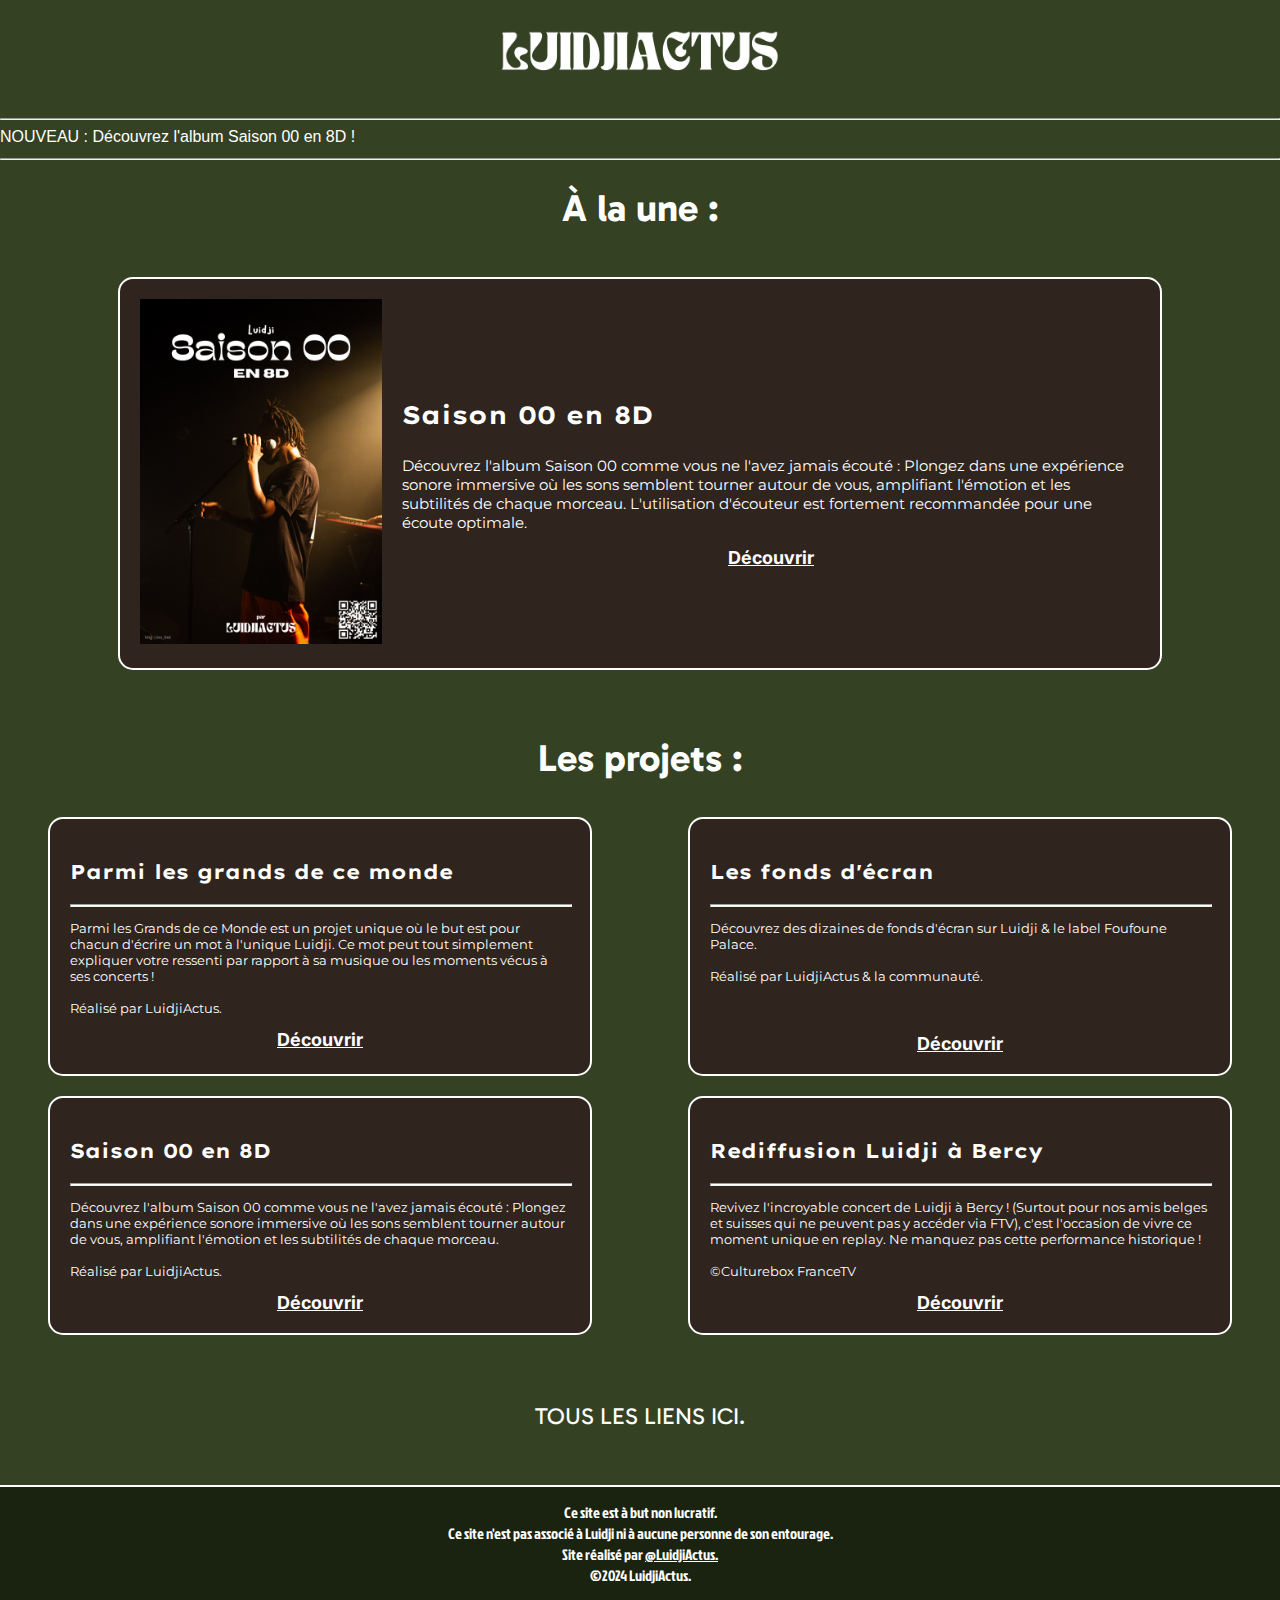
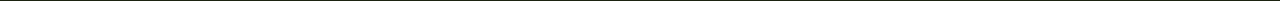
<file: index.html>
<!DOCTYPE html>

<html lang="fr">

<html>

<head>

<title>LuidjiActus - Accueil</title>
  <meta charset="utf-8" />
  <link rel="stylesheet" href="style.css" type="text/css" />
  <link rel="icon" type="image/png" href="icone.png"/>
  <link rel="preconnect" href="https://fonts.googleapis.com">
  <link rel="preconnect" href="https://fonts.gstatic.com" crossorigin>
  <link href="https://fonts.googleapis.com/css2?family=Exo+2:ital,wght@0,100..900;1,100..900&family=Gabarito:wght@400..900&display=swap" rel="stylesheet">
  <link rel="preconnect" href="https://fonts.googleapis.com">
  <link rel="preconnect" href="https://fonts.gstatic.com" crossorigin>
  <link href="https://fonts.googleapis.com/css2?family=Exo+2:ital,wght@0,100..900;1,100..900&family=Gabarito:wght@400..900&family=Lexend+Exa:wght@100..900&display=swap" rel="stylesheet">
  <link rel="preconnect" href="https://fonts.googleapis.com">
  <link rel="preconnect" href="https://fonts.gstatic.com" crossorigin>
  <link href="https://fonts.googleapis.com/css2?family=Exo+2:ital,wght@0,100..900;1,100..900&family=Gabarito:wght@400..900&family=Lexend+Exa:wght@100..900&family=Montserrat:ital,wght@0,100..900;1,100..900&display=swap" rel="stylesheet">
  <link rel="preconnect" href="https://fonts.googleapis.com">
  <link rel="preconnect" href="https://fonts.gstatic.com" crossorigin>
  <link href="https://fonts.googleapis.com/css2?family=Inter:ital,opsz,wght@0,14..32,100..900;1,14..32,100..900&display=swap" rel="stylesheet">
  <link rel="preconnect" href="https://fonts.googleapis.com">
  <link rel="preconnect" href="https://fonts.gstatic.com" crossorigin>
  <link href="https://fonts.googleapis.com/css2?family=Jockey+One&display=swap" rel="stylesheet">
</head>

<body>

    <header>
        <div class="titrepage">
            <a href="index.html" class="image-container"> 
            <img src="luidjilogoblanc.png" alt="luidjilogo" width="auto" height="auto"> </a>
        </div>
    </header>

    <main>

        <hr>
        <div class="textedefilant">
            <a href="luidji8d.html"target="_blank"; style="color:white">
            <div class="marquee">
                <span>NOUVEAU : Découvrez l'album Saison 00 en 8D !</span>
            </div>
            </a>
        </div>
        <hr>

        <div id="page-overlay"></div>

        <section class="discover-section">
            <h1>À la une :</h1>
            <div class="rectangle-container">
                <div class="rounded-rectangle">
                    <a href="luidji8d.html">
                        <img src="saison008d.png" alt="Image" class="rectangle-image">
                    </a>
                    <div class="rectangle-content">
                        <h2>Saison 00 en 8D</h2>
                        <p class="rectangle-text">Découvrez l'album Saison 00 comme vous ne l'avez jamais écouté : Plongez dans une expérience sonore immersive où les sons semblent tourner autour de vous, amplifiant l'émotion et les subtilités de chaque morceau. L'utilisation d'écouteur est fortement recommandée pour une écoute optimale.</p>
                        <a href="luidji8d.html" class="discover-link"><b><u>Découvrir</u></b></a> 
                    </div>
                </div>
            </div>
        </section>               

        <section class="projects">
            <h1>Les projets :</h1>
            <div class="project-container">
                <div class="project-card">
                    <div class="rounded-project">
                        <div class="project-content">
                            <h3>Parmi les grands de ce monde</h3>
                            <hr class="divider"> 
                            <p class="project-text">Parmi les Grands de ce Monde est un projet unique où le but est pour chacun d'écrire un mot à l'unique Luidji.
                                Ce mot peut tout simplement expliquer votre ressenti par rapport à sa musique ou les moments vécus à ses concerts ! <br> <br>
                                Réalisé par LuidjiActus.</p>
                        </div>
                        <a href="PLGDCM.html" class="discover-link"><b><u>Découvrir</u></b></a> 
                    </div>
                </div>
        
                <div class="project-card">
                    <div class="rounded-project">
                        <div class="project-content">
                            <h3>Les fonds d'écran</h3>
                            <hr class="divider"> 
                            <p class="project-text">Découvrez des dizaines de fonds d'écran sur Luidji & le label Foufoune Palace. <br> <br>
                            Réalisé par LuidjiActus & la communauté.</p> 
                        </div> <br> <br>
                        <a href="fondecran.html" class="discover-link"><b><u>Découvrir</u></b></a> 
                    </div>
                </div>
        
                <div class="project-card">
                    <div class="rounded-project">
                        <div class="project-content">
                            <h3>Saison 00 en 8D</h3>
                            <hr class="divider"> 
                            <p class="project-text">Découvrez l'album Saison 00 comme vous ne l'avez jamais écouté : Plongez dans une expérience sonore immersive où les sons semblent tourner autour de vous, amplifiant l'émotion et les subtilités de chaque morceau. <br> <br>
                            Réalisé par LuidjiActus.</p>
                        </div>
                        <a href="luidji8d.html" class="discover-link"><b><u>Découvrir</u></b></a> 
                    </div>
                </div>
        
                <div class="project-card">
                    <div class="rounded-project">
                        <div class="project-content">
                            <h3>Rediffusion Luidji à Bercy</h3>
                            <hr class="divider"> 
                            <p class="project-text">Revivez l'incroyable concert de Luidji à Bercy ! (Surtout pour nos amis belges et suisses qui ne peuvent pas y accéder via FTV), c'est l'occasion de vivre ce moment unique en replay. Ne manquez pas cette performance historique !<br> <br>
                                ©Culturebox FranceTV</p>
                        </div>
                        <a href="rediff.html" class="discover-link"><b><u>Découvrir</u></b></a> 
                    </div>
                </div>
            </div>
        </section>

        <br> <br>

        <div class="link">
            <button>
                <a href="https://bio.site/luidjiactus" target="_blank" style="color: white; text-decoration: none;">Tous les liens ici.</a>
            </button>
        </div>

        <br> <br> <br>

    </main>

    <footer>
        <div class="info">
            <p>Ce site est à but non lucratif. <br>
                Ce site n'est pas associé à Luidji ni à aucune personne de son entourage. <br>
                Site réalisé par <a href="https://www.instagram.com/luidjiactus/" target="_blank"; style="color:white" >@LuidjiActus.</a> <br>
                ©2024 LuidjiActus.</p>
        </div>
    </footer>
</file>
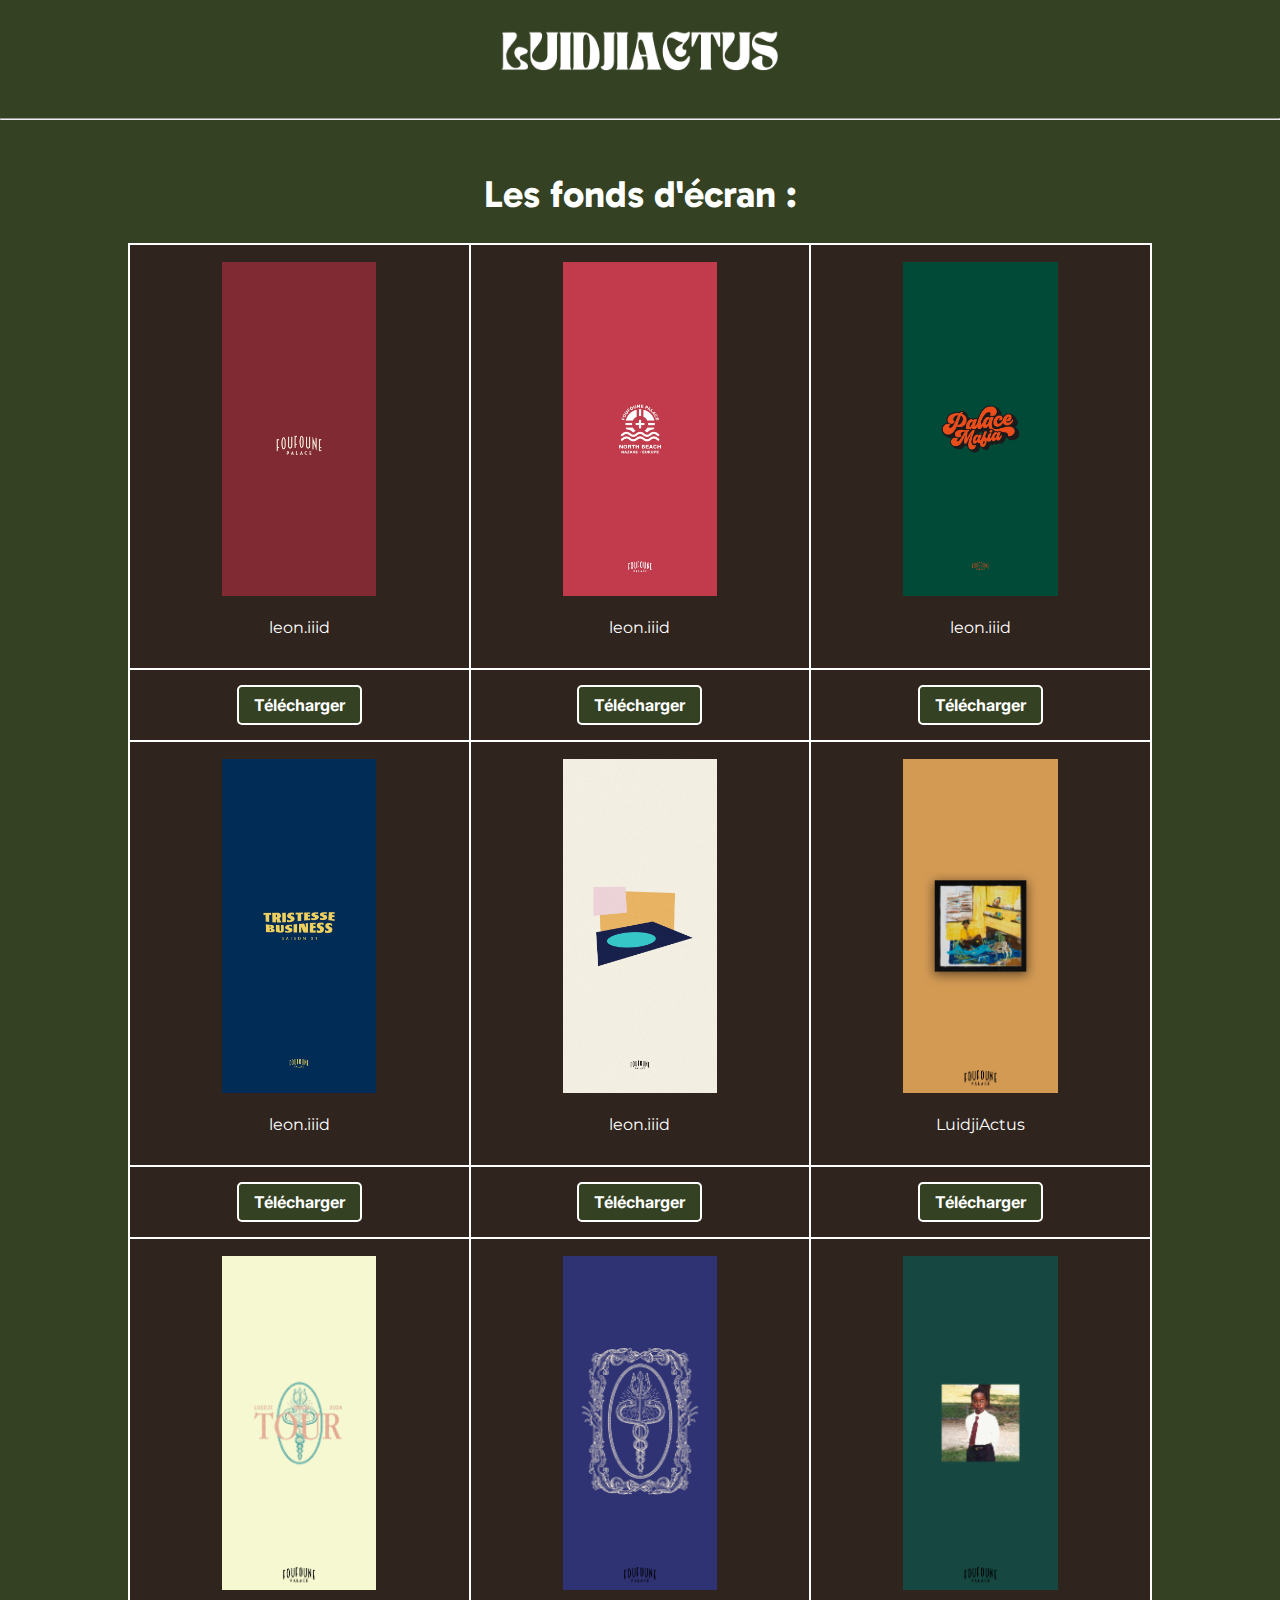
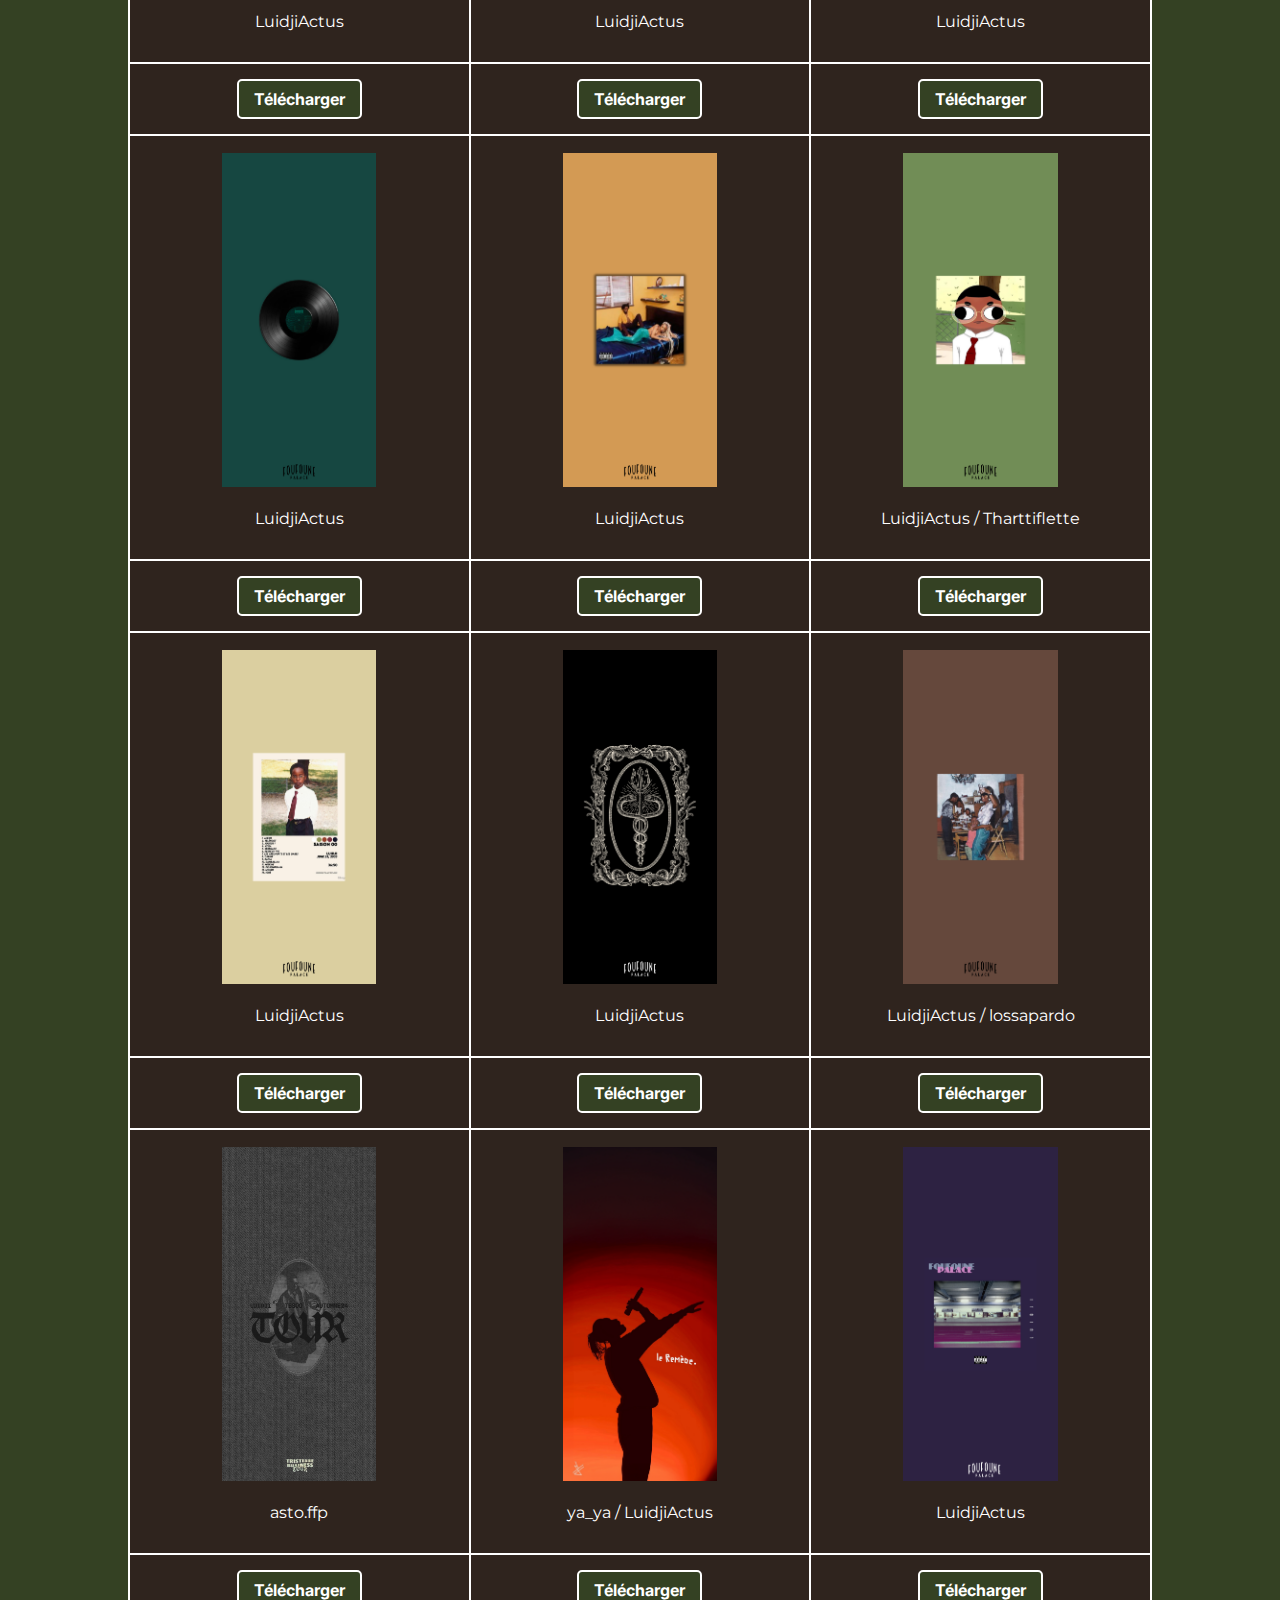
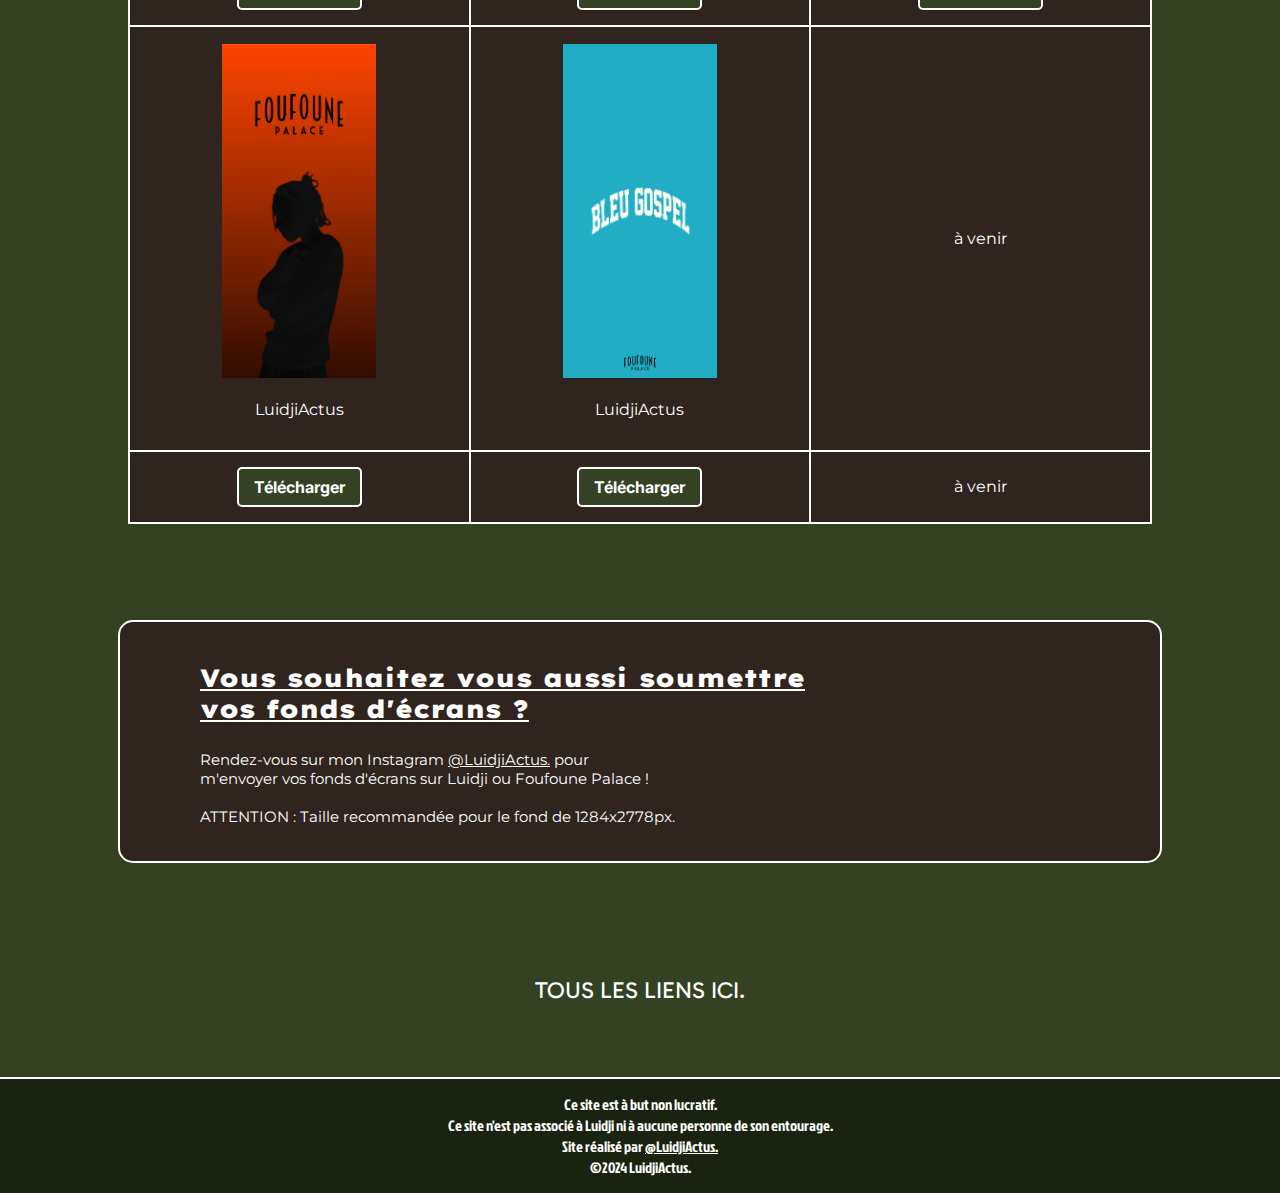
<file: fondecran.html>
<!DOCTYPE html>

<html lang="fr">

<html>

<head>

<title>LuidjiActus - Les fonds d'écran</title>
  <meta charset="utf-8" />
  <link rel="stylesheet" href="style.css" type="text/css" />
  <link rel="icon" type="image/png" href="icone.png"/>
  <link rel="preconnect" href="https://fonts.googleapis.com">
  <link rel="preconnect" href="https://fonts.gstatic.com" crossorigin>
  <link href="https://fonts.googleapis.com/css2?family=Exo+2:ital,wght@0,100..900;1,100..900&family=Gabarito:wght@400..900&display=swap" rel="stylesheet">
  <link rel="preconnect" href="https://fonts.googleapis.com">
  <link rel="preconnect" href="https://fonts.gstatic.com" crossorigin>
  <link href="https://fonts.googleapis.com/css2?family=Exo+2:ital,wght@0,100..900;1,100..900&family=Gabarito:wght@400..900&family=Lexend+Exa:wght@100..900&display=swap" rel="stylesheet">
  <link rel="preconnect" href="https://fonts.googleapis.com">
  <link rel="preconnect" href="https://fonts.gstatic.com" crossorigin>
  <link href="https://fonts.googleapis.com/css2?family=Exo+2:ital,wght@0,100..900;1,100..900&family=Gabarito:wght@400..900&family=Lexend+Exa:wght@100..900&family=Montserrat:ital,wght@0,100..900;1,100..900&display=swap" rel="stylesheet">
  <link rel="preconnect" href="https://fonts.googleapis.com">
  <link rel="preconnect" href="https://fonts.gstatic.com" crossorigin>
  <link href="https://fonts.googleapis.com/css2?family=Inter:ital,opsz,wght@0,14..32,100..900;1,14..32,100..900&display=swap" rel="stylesheet">
  <link rel="preconnect" href="https://fonts.googleapis.com">
  <link rel="preconnect" href="https://fonts.gstatic.com" crossorigin>
  <link href="https://fonts.googleapis.com/css2?family=Jockey+One&display=swap" rel="stylesheet">
</head>

<body>

        <header>
            <div class="titrepage">
                <a href="index.html" class="image-container"> 
                <img src="luidjilogoblanc.png" alt="luidjilogo" width="auto" height="auto"> </a>
            </div>
        </header>
    
    <div class="marquee-container">
        <HR>
    </div>

    <br>

    <div class="discover-section">
        <h1> Les fonds d'écran :</h1> 
    </div>


<div class="table">
    <table class="styled-table">
    <tbody>
        <tr>
            <td><a href="ffp.png" class="imgtab"> <img src="ffp.png" class="imgtab" alt="Image cliquable"></a><p>leon.iiid</p></td> 
            <td><a href="ffprouge.png" class="imgtab"> <img src="ffprouge.png" class="imgtab" alt="Image cliquable"></a><p>leon.iiid</p></td>
            <td><a href="palacemafia.png" class="imgtab"> <img src="palacemafia.png" class="imgtab" alt="Image cliquable"></a><p>leon.iiid</p></td>
        </tr>
        <tr>
            <td><a class="download-link" href="ffp.png" download>Télécharger</a></td>
            <td><a class="download-link" href="ffprouge.png" download>Télécharger</a></td>
            <td><a class="download-link" href="palacemafia.png" download>Télécharger</a></td>
        </tr>
        <tr>
            <td><a href="TB01.png" class="imgtab"> <img src="TB01.png" class="imgtab" alt="Image cliquable"></a><p>leon.iiid</p></td>
            <td><a href="TB.png" class="imgtab"> <img src="TB.png" class="imgtab" alt="Image cliquable"></a><p>leon.iiid</p></td>
            <td><a href="TBS01SPE.png" class="imgtab"> <img src="TBS01SPE.png" class="imgtab" alt="Image cliquable"></a><p>LuidjiActus</p></td>
        </tr>
        <tr>
            <td><a class="download-link" href="TB01.png" download>Télécharger</a></td>
            <td><a class="download-link" href="TB.png" download>Télécharger</a></td>
            <td><a class="download-link" href="TBS01SPE.png" download>Télécharger</a></td>
        </tr>
        <tr>
            <td><a href="LUIDJI24TOUR.png" class="imgtab"> <img src="LUIDJI24TOUR.png" class="imgtab" alt="Image cliquable"></a><p>LuidjiActus</p></td>
            <td><a href="FFPTAB.png" class="imgtab"> <img src="FFPTAB.png" class="imgtab" alt="Image cliquable"></a><p>LuidjiActus</p></td>
            <td><a href="TBS00.png" class="imgtab"> <img src="TBS00.png" class="imgtab" alt="Image cliquable"></a><p>LuidjiActus</p></td>
        </tr>
        <tr>
            <td><a class="download-link" href="LUIDJI24TOUR.png" download>Télécharger</a></td>
            <td><a class="download-link" href="FFPTAB.png" download>Télécharger</a></td>
            <td><a class="download-link" href="TBS00.png" download>Télécharger</a></td>
        </tr>
        <tr>
            <td><a href="VINYLETBS00.png" class="imgtab"> <img src="VINYLETBS00.png" class="imgtab" alt="Image cliquable"></a><p>LuidjiActus</p></td>
            <td><a href="TBS01COV.png" class="imgtab"> <img src="TBS01COV.png" class="imgtab" alt="Image cliquable"></a><p>LuidjiActus</p></td>
            <td><a href="S00DRAW.png" class="imgtab"> <img src="S00DRAW.png" class="imgtab" alt="Image cliquable"></a><p>LuidjiActus / Tharttiflette</p></td>
        </tr>
        <tr>
            <td><a class="download-link" href="VINYLETBS00.png" download>Télécharger</a></td>
            <td><a class="download-link" href="TBS01COV.png" download>Télécharger</a></td>
            <td><a class="download-link" href="S00DRAW.png" download>Télécharger</a></td>
        </tr>
        <tr>
            <td><a href="S00TRACK.png" class="imgtab"> <img src="S00TRACK.png" class="imgtab" alt="Image cliquable"></a><p>LuidjiActus</p></td>
            <td><a href="FFPN.png" class="imgtab"> <img src="FFPN.png" class="imgtab" alt="Image cliquable"></a><p>LuidjiActus</p></td>
            <td><a href="MAMIMAMI.png" class="imgtab"> <img src="MAMIMAMI.png" class="imgtab" alt="Image cliquable"></a><p>LuidjiActus / lossapardo</p></td>
        </tr>
        <tr>
            <td><a class="download-link" href="S00TRACK.png" download>Télécharger</a></td>
            <td><a class="download-link" href="FFPN.png" download>Télécharger</a></td>
            <td><a class="download-link" href="MAMIMAMI.png" download>Télécharger</a></td>
        </tr>
        <tr>
            <td><a href="TBFT.jpeg" class="imgtab"> <img src="TBFT.jpeg" class="imgtab" alt="Image cliquable"></a><p>asto.ffp</p></td>
            <td><a href="leremède.png" class="imgtab"> <img src="leremède.png" class="imgtab" alt="Image cliquable"></a><p>ya_ya / LuidjiActus</p></td>
            <td><a href="foufounepalace.png" class="imgtab"> <img src="foufounepalace.png" class="imgtab" alt="Image cliquable"></a><p>LuidjiActus</p></td>
        </tr>
        <tr>
            <td><a class="download-link" href="TBFT.jpeg" download>Télécharger</a></td>
            <td><a class="download-link" href="leremède.png" download>Télécharger</a></td>
            <td><a class="download-link" href="foufounepalace.png" download>Télécharger</a></td>
        </tr>
        <tr>
            <td><a href="luidjidégradé.png" class="imgtab"> <img src="luidjidégradé.png" class="imgtab" alt="Image cliquable"></a><p>LuidjiActus</p></td>
            <td><a href="bleugospel.png" class="imgtab"> <img src="bleugospel.png" class="imgtab" alt="Image cliquable"></a><p>LuidjiActus</p></td>
            <td><p>à venir</p></td>
        </tr>
        <tr>
            <td><a class="download-link" href="luidjidégradé.png" download>Télécharger</a></td>
            <td><a class="download-link" href="bleugospel.png" download>Télécharger</a></td>
            <td>à venir</td>
        </tr>
    </tbody>
</table>
</div>

<br><br>

<div id="page-overlay"></div>

        <section class="discover-section">
            <div class="rectangle-container">
                <div class="rounded-rectangle">
                    <div class="rectangle-content">
                        <h2><strong> <u> Vous souhaitez vous aussi soumettre <br>vos fonds d'écrans ? </u> </strong></h2>
                        <p class="rectangle-text">  Rendez-vous sur mon Instagram <a href="https://www.instagram.com/luidjiactus/" target="_blank"; style="color:white" >@LuidjiActus.</a> pour <br>
                            m'envoyer vos fonds d'écrans sur Luidji ou Foufoune Palace ! <br> <br>
                          ATTENTION : Taille recommandée pour le fond de 1284x2778px. </p>
                    </div>
                </div>
            </div>
        </section>

        <br><br><br><br>

        <div class="link">
            <button>
                <a href="https://bio.site/luidjiactus" target="_blank" style="color: white; text-decoration: none;">Tous les liens ici.</a>
            </button>
        </div>

        <br><br><br><br>

    <footer>
        <div class="info">
            <p>Ce site est à but non lucratif. <br>
                Ce site n'est pas associé à Luidji ni à aucune personne de son entourage. <br>
                Site réalisé par <a href="https://www.instagram.com/luidjiactus/" target="_blank"; style="color:white" >@LuidjiActus.</a> <br>
                ©2024 LuidjiActus.</p>
        </div>
    </footer>

</body>
</html>
</file>
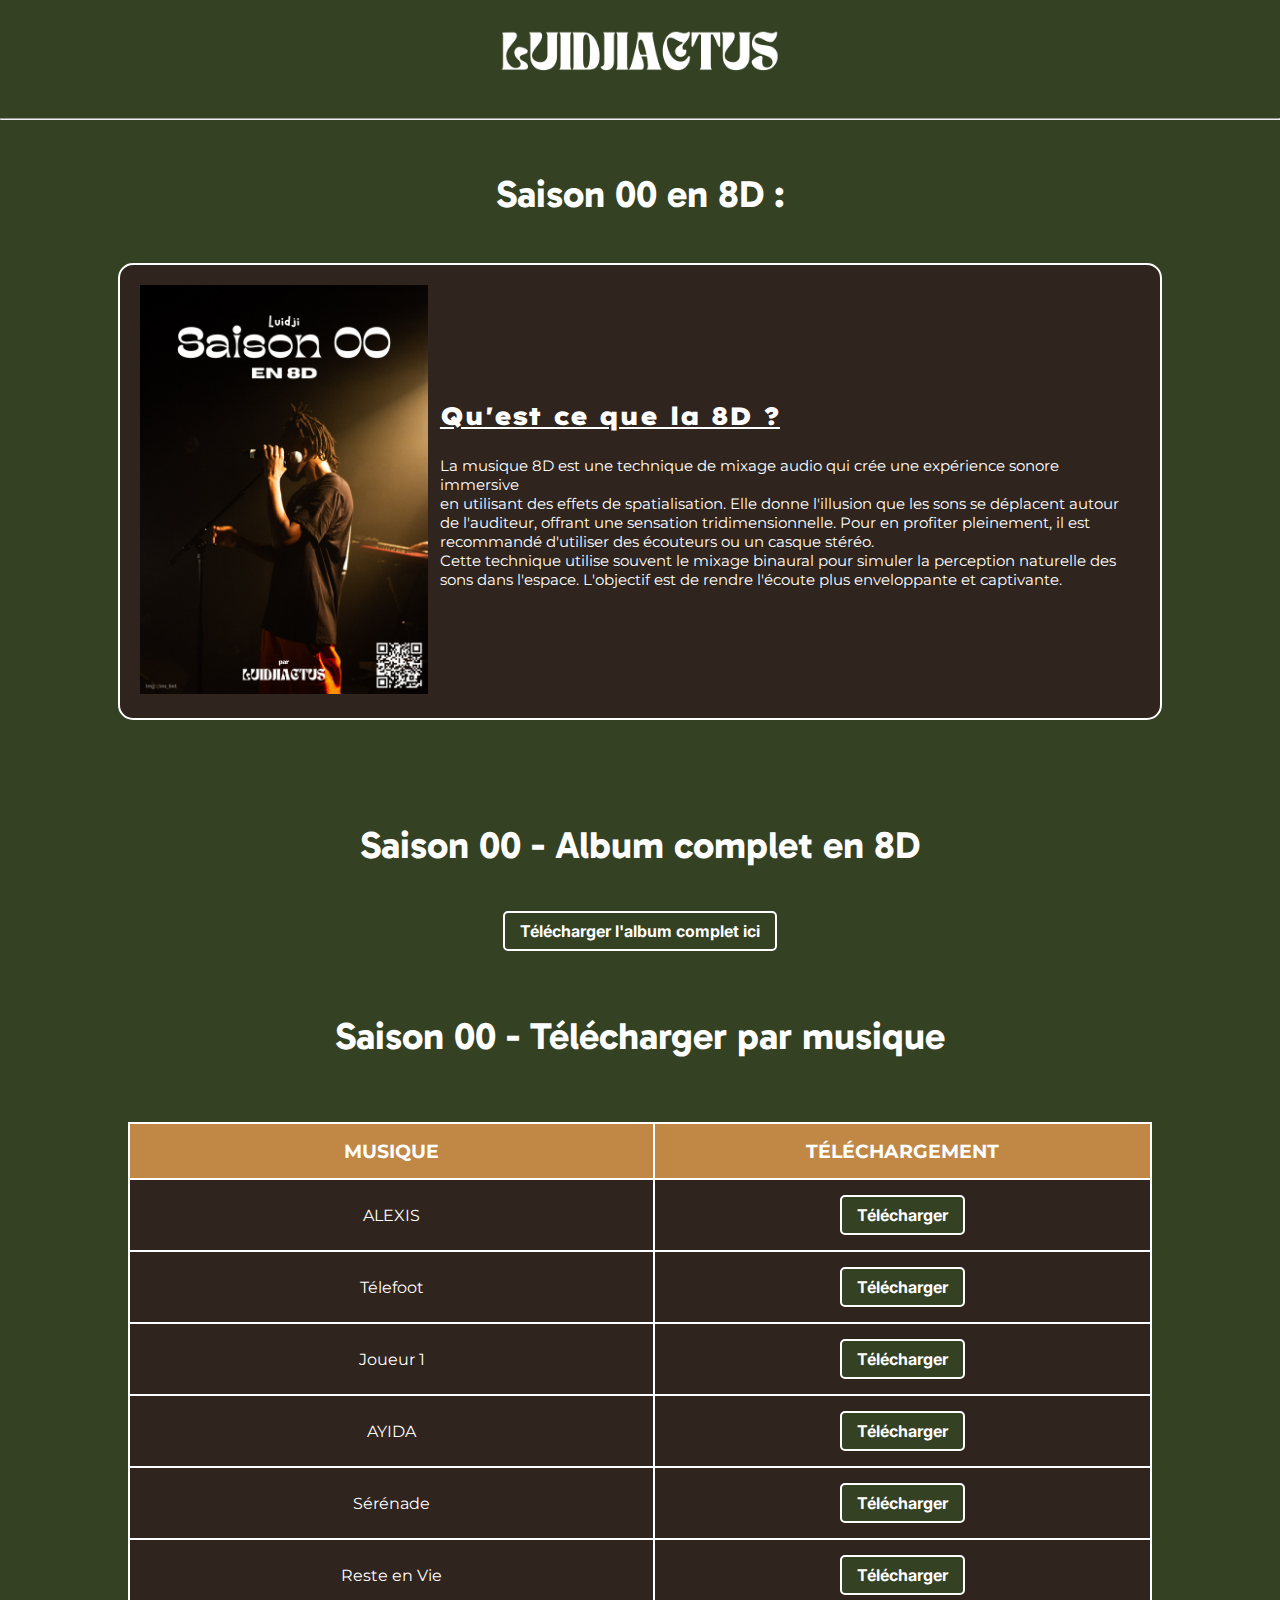
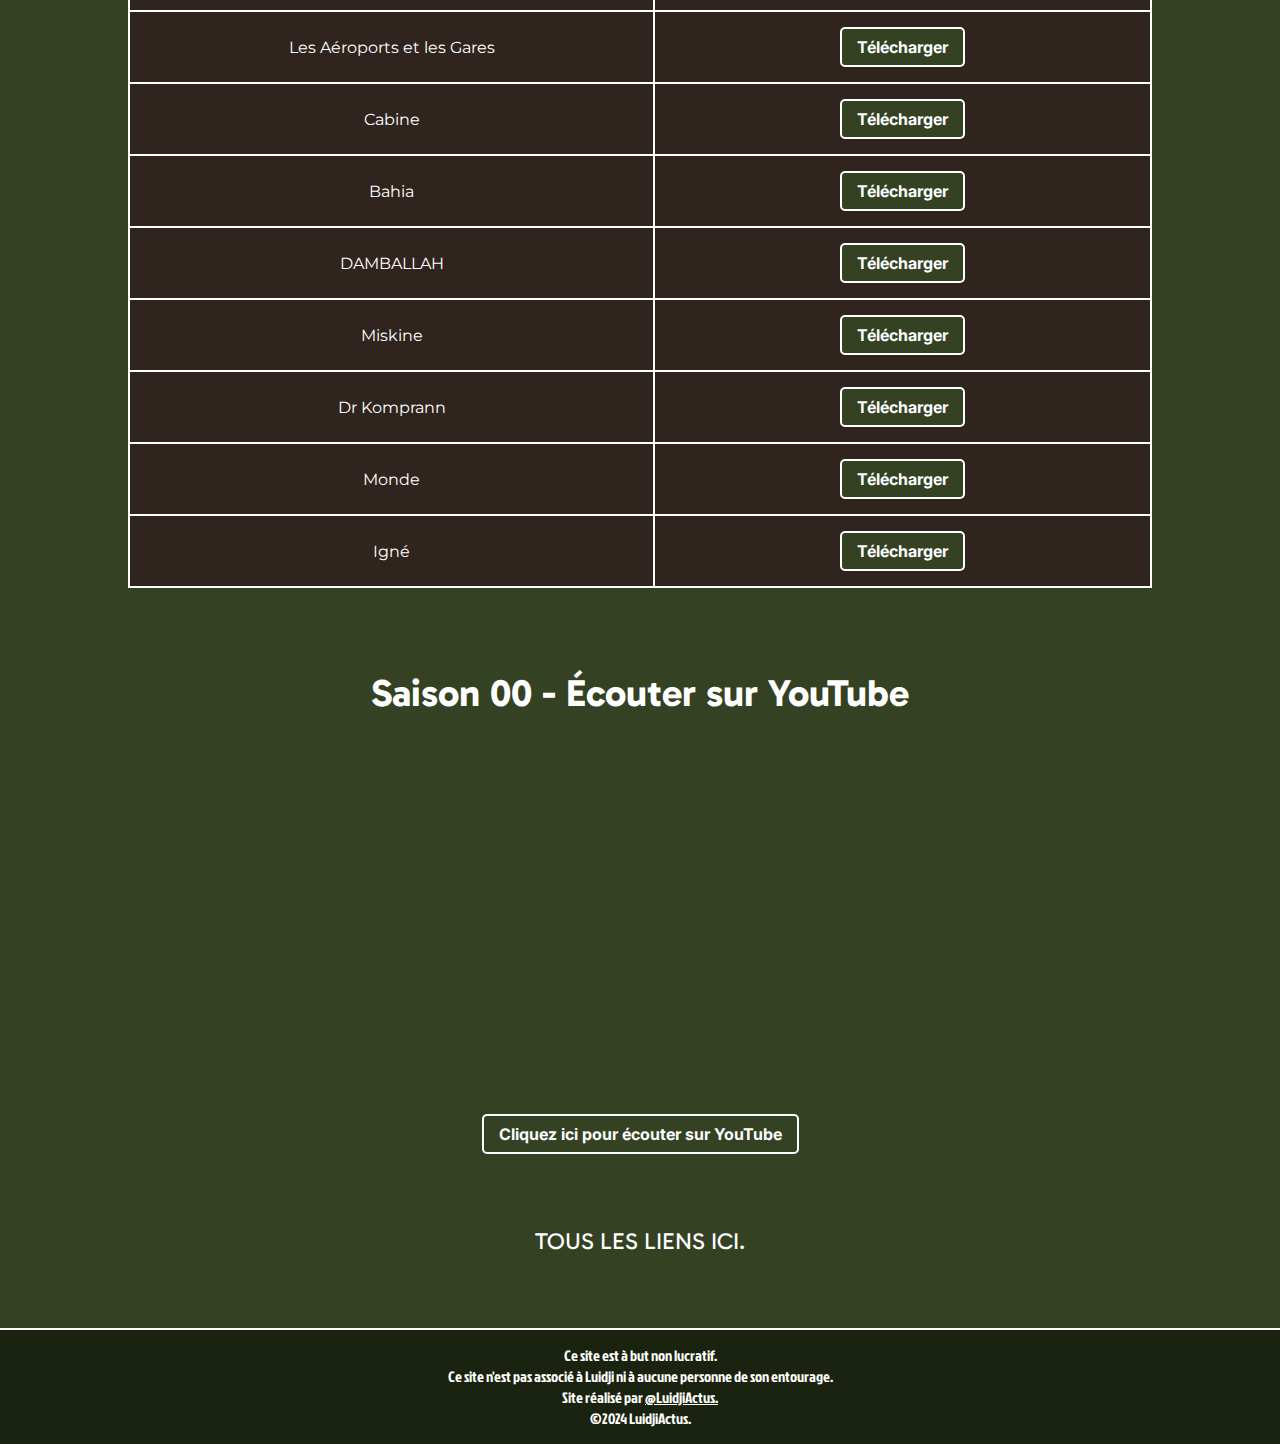
<file: luidji8d.html>
<!DOCTYPE html>

<html lang="fr">

<html>

<head>

<title>LuidjiActus - 8D</title>
  <meta charset="utf-8" />
  <link rel="stylesheet" href="style.css" type="text/css" />
  <link rel="icon" type="image/png" href="icone.png"/>
  <link rel="preconnect" href="https://fonts.googleapis.com">
  <link rel="preconnect" href="https://fonts.gstatic.com" crossorigin>
  <link href="https://fonts.googleapis.com/css2?family=Exo+2:ital,wght@0,100..900;1,100..900&family=Gabarito:wght@400..900&display=swap" rel="stylesheet">
  <link rel="preconnect" href="https://fonts.googleapis.com">
  <link rel="preconnect" href="https://fonts.gstatic.com" crossorigin>
  <link href="https://fonts.googleapis.com/css2?family=Exo+2:ital,wght@0,100..900;1,100..900&family=Gabarito:wght@400..900&family=Lexend+Exa:wght@100..900&display=swap" rel="stylesheet">
  <link rel="preconnect" href="https://fonts.googleapis.com">
  <link rel="preconnect" href="https://fonts.gstatic.com" crossorigin>
  <link href="https://fonts.googleapis.com/css2?family=Exo+2:ital,wght@0,100..900;1,100..900&family=Gabarito:wght@400..900&family=Lexend+Exa:wght@100..900&family=Montserrat:ital,wght@0,100..900;1,100..900&display=swap" rel="stylesheet">
  <link rel="preconnect" href="https://fonts.googleapis.com">
  <link rel="preconnect" href="https://fonts.gstatic.com" crossorigin>
  <link href="https://fonts.googleapis.com/css2?family=Inter:ital,opsz,wght@0,14..32,100..900;1,14..32,100..900&display=swap" rel="stylesheet">
  <link rel="preconnect" href="https://fonts.googleapis.com">
  <link rel="preconnect" href="https://fonts.gstatic.com" crossorigin>
  <link href="https://fonts.googleapis.com/css2?family=Jockey+One&display=swap" rel="stylesheet">
</head>


 <body>

    <header>
        <div class="titrepage">
            <a href="index.html" class="image-container"> 
            <img src="luidjilogoblanc.png" alt="luidjilogo" width="auto" height="auto"> </a>
        </div>
    </header>

<div class="marquee-container">
        <HR>
    </div>

<br>

<div class="discover-section">
<h1> Saison 00 en 8D :</h1> 
</div>


<div id="page-overlay"></div>

        <section class="discover-section">
            <div class="rectangle-container">
                <div class="rounded-rectangle">
                    <a href="https://www.youtube.com/channel/UCgmCC-XgN2KCA5jQYYgJBEA">
                        <img src="saison008d.png" alt="Image" class="rectangle-image"></a>
                    <div class="rectangle-content">
                        <h2><strong> <u> Qu'est ce que la 8D ? </u> </strong></h2>
                        <p class="rectangle-text">La musique 8D est une technique de mixage audio qui crée une expérience sonore immersive <br>
                            en utilisant des effets de spatialisation. Elle donne l'illusion que les sons se déplacent autour de l'auditeur,
                            offrant une sensation tridimensionnelle. Pour en profiter pleinement, il est recommandé d'utiliser des écouteurs ou un casque stéréo. <br>
                            Cette technique utilise souvent le mixage binaural pour simuler la perception naturelle des sons dans l'espace. 
                            L'objectif est de rendre l'écoute plus enveloppante et captivante.</p>
                    </div>
                </div>
            </div>
        </section>

<br><br>

<div style="text-align: center;">
    <h1> Saison 00 - Album complet en 8D</h1> <br>
<a class="download-link" href="https://drive.google.com/file/d/1PJOT4yIqZFQQlypspzuwREb4SFDB0GKD/view?usp=drive_link" download>Télécharger l'album complet ici</a>
</div>

<br> <br>

<div style="text-align: center;">
    <h1> Saison 00 - Télécharger par musique</h1> <br>
</div>

<div class="table">
    <table class="styled-table">
      <thead>
        <tr>
          <th>Musique</th>
          <th>Téléchargement</th>
        </tr>
      </thead>
        <tbody>
        <tr>
            <td>ALEXIS</td>
            <td><a class="download-link" href="1 - ALEXIS.mp3" download>Télécharger</a></td>
        </tr>
        <tr>
            <td>Télefoot</td>
            <td><a class="download-link" href="2 - Télefoot.mp3" download>Télécharger</a></td>
        </tr>
        <tr>
            <td>Joueur 1</td>
            <td><a class="download-link" href="3 - Joueur 1.mp3" download>Télécharger</a></td>
        </tr>
        <tr>
            <td>AYIDA</td>
            <td><a class="download-link" href="4 - AYIDA.mp3" download>Télécharger</a></td>
        </tr>
        <tr>
            <td>Sérénade</td>
            <td><a class="download-link" href="5 - Sérénade.mp3" download>Télécharger</a></td>
        </tr>
        <tr>
            <td>Reste en Vie</td>
            <td><a class="download-link" href="6 - Reste en Vie.mp3" download>Télécharger</a></td>
        </tr>
        <tr>
            <td>Les Aéroports et les Gares</td>
            <td><a class="download-link" href="7 - Les Aéroports et les Gares.mp3" download>Télécharger</a></td>
        </tr>
        <tr>
            <td>Cabine</td>
            <td><a class="download-link" href="8 - Cabine.mp3" download>Télécharger</a></td>
        </tr>
        <tr>
            <td>Bahia</td>
            <td><a class="download-link" href="9 - Bahia.mp3" download>Télécharger</a></td>
        </tr>
        <tr>
            <td>DAMBALLAH</td>
            <td><a class="download-link" href="10 - DAMBALLAH.mp3" download>Télécharger</a></td>
        </tr>
        <tr>
            <td>Miskine</td>
            <td><a class="download-link" href="11 - Miskine.mp3" download>Télécharger</a></td>
        </tr>
        <tr>
            <td>Dr Komprann</td>
            <td><a class="download-link" href="12 - Dr Komprann.mp3" download>Télécharger</a></td>
        </tr>
        <tr>
            <td>Monde</td>
            <td><a class="download-link" href="13 - Monde.mp3" download>Télécharger</a></td>
        </tr>
        <tr>
            <td>Igné</td>
            <td><a class="download-link" href="14 - Igné.mp3" download>Télécharger</a></td>
        </tr>
    </tbody>
</table>
</div>

<br> <br>

<div style="text-align: center;">
    <h1> Saison 00 - Écouter sur YouTube</h1> <br>
    <iframe width="560" height="315" src="https://www.youtube.com/embed/EmpWUGn_ztU?si=HPqWXpngcZCfy1WX" title="YouTube video player" frameborder="0" allow="accelerometer; autoplay; clipboard-write; encrypted-media; gyroscope; picture-in-picture; web-share" referrerpolicy="strict-origin-when-cross-origin" allowfullscreen></iframe> <br> <br> <br>
    <a class="download-link" href="https://www.youtube.com/watch?v=EmpWUGn_ztU" download>Cliquez ici pour écouter sur YouTube</a>
</div>

<br><br><br><br>

<div class="link">
    <button>
        <a href="https://bio.site/luidjiactus" target="_blank" style="color: white; text-decoration: none;">Tous les liens ici.</a>
    </button>
</div>

<br><br><br><br>

    <footer>
        <div class="info">
            <p>Ce site est à but non lucratif. <br>
                Ce site n'est pas associé à Luidji ni à aucune personne de son entourage. <br>
                Site réalisé par <a href="https://www.instagram.com/luidjiactus/" target="_blank"; style="color:white" >@LuidjiActus.</a> <br>
                ©2024 LuidjiActus.</p>
        </div>
    </footer>

</body>
</html>
</file>
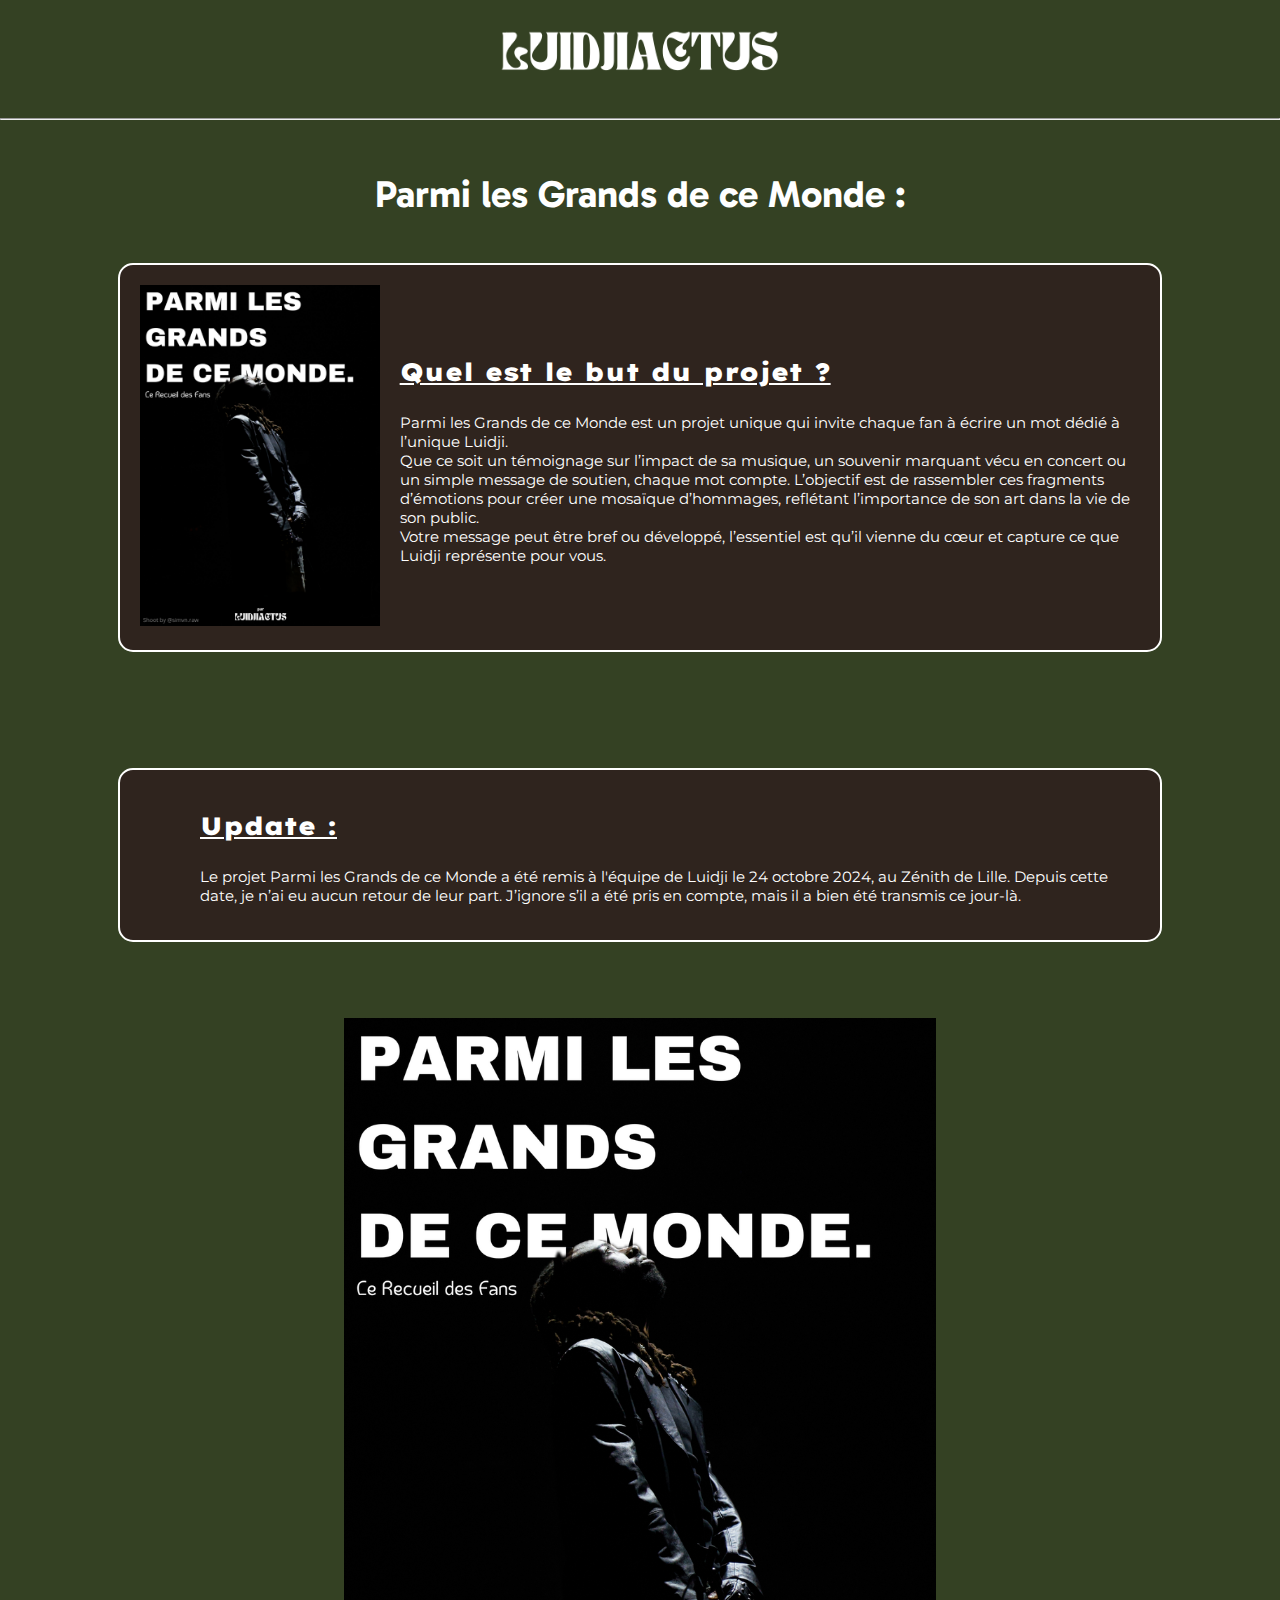
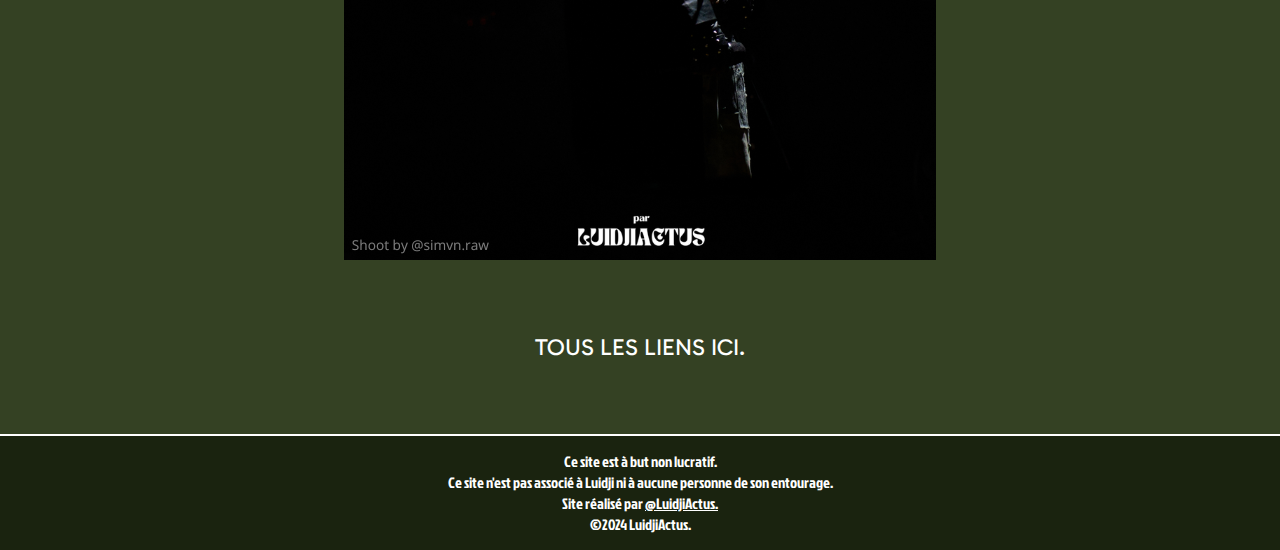
<file: PLGDCM.html>
<!DOCTYPE html>

<html lang="fr">

<html>

<head>

<title>LuidjiActus - PLGDCM</title>
  <meta charset="utf-8" />
  <link rel="stylesheet" href="style.css" type="text/css" />
  <link rel="icon" type="image/png" href="icone.png"/>
  <link rel="preconnect" href="https://fonts.googleapis.com">
  <link rel="preconnect" href="https://fonts.gstatic.com" crossorigin>
  <link href="https://fonts.googleapis.com/css2?family=Exo+2:ital,wght@0,100..900;1,100..900&family=Gabarito:wght@400..900&display=swap" rel="stylesheet">
  <link rel="preconnect" href="https://fonts.googleapis.com">
  <link rel="preconnect" href="https://fonts.gstatic.com" crossorigin>
  <link href="https://fonts.googleapis.com/css2?family=Exo+2:ital,wght@0,100..900;1,100..900&family=Gabarito:wght@400..900&family=Lexend+Exa:wght@100..900&display=swap" rel="stylesheet">
  <link rel="preconnect" href="https://fonts.googleapis.com">
  <link rel="preconnect" href="https://fonts.gstatic.com" crossorigin>
  <link href="https://fonts.googleapis.com/css2?family=Exo+2:ital,wght@0,100..900;1,100..900&family=Gabarito:wght@400..900&family=Lexend+Exa:wght@100..900&family=Montserrat:ital,wght@0,100..900;1,100..900&display=swap" rel="stylesheet">
  <link rel="preconnect" href="https://fonts.googleapis.com">
  <link rel="preconnect" href="https://fonts.gstatic.com" crossorigin>
  <link href="https://fonts.googleapis.com/css2?family=Inter:ital,opsz,wght@0,14..32,100..900;1,14..32,100..900&display=swap" rel="stylesheet">
  <link rel="preconnect" href="https://fonts.googleapis.com">
  <link rel="preconnect" href="https://fonts.gstatic.com" crossorigin>
  <link href="https://fonts.googleapis.com/css2?family=Jockey+One&display=swap" rel="stylesheet">
</head>
  
<body>

  <header>
      <div class="titrepage">
          <a href="index.html" class="image-container"> 
          <img src="luidjilogoblanc.png" alt="luidjilogo" width="auto" height="auto"> </a>
      </div>
  </header>

<div class="marquee-container">
  <HR>
</div>

<br>

<div class="discover-section">
  <h1> Parmi les Grands de ce Monde :</h1> 
  </div>
  
  
  <div id="page-overlay"></div>
  
          <section class="discover-section">
              <div class="rectangle-container">
                  <div class="rounded-rectangle">
                      <a href="">
                          <img src="PLGDCM.png" alt="Image" class="rectangle-image"></a>
                      <div class="rectangle-content">
                          <h2><strong> <u> Quel est le but du projet ? </u> </strong></h2>
                          <p class="rectangle-text">Parmi les Grands de ce Monde est un projet unique qui invite chaque fan à écrire un mot dédié à l’unique Luidji. <br>  
                            Que ce soit un témoignage sur l’impact de sa musique, un souvenir marquant vécu en concert ou un simple message de soutien, chaque mot compte.  
                            L’objectif est de rassembler ces fragments d’émotions pour créer une mosaïque d’hommages, reflétant l’importance de son art dans la vie de son public. <br>  
                            Votre message peut être bref ou développé, l’essentiel est qu’il vienne du cœur et capture ce que Luidji représente pour vous.</p>
                            
                      </div>
                  </div>
              </div>
          </section>
  
          <br><br>

  <div id="page-overlay"></div>

          <section class="discover-section">
              <div class="rectangle-container">
                  <div class="rounded-rectangle">
                      <div class="rectangle-content">
                          <h2><strong> <u> Update : </u> </strong></h2>
                          <p class="rectangle-text">  Le projet Parmi les Grands de ce Monde a été remis à l'équipe de Luidji le 24 octobre 2024, au Zénith de Lille.
                            Depuis cette date, je n’ai eu aucun retour de leur part. J’ignore s’il a été pris en compte, mais il a bien été transmis ce jour-là. </p>
                      </div>
                  </div>
              </div>
          </section>

          <br> <br>
          <img src="PLGDCM.png" style="display: block; margin: auto;">

          <br><br><br><br>

          <div class="link">
              <button>
                  <a href="https://bio.site/luidjiactus" target="_blank" style="color: white; text-decoration: none;">Tous les liens ici.</a>
              </button>
          </div>
  
          <br><br><br><br>


<footer>
    <div class="info">
        <p>Ce site est à but non lucratif. <br>
            Ce site n'est pas associé à Luidji ni à aucune personne de son entourage. <br>
            Site réalisé par <a href="https://www.instagram.com/luidjiactus/" target="_blank"; style="color:white" >@LuidjiActus.</a> <br>
            ©2024 LuidjiActus.</p>
    </div>
</footer>

</body>
</html>
</file>
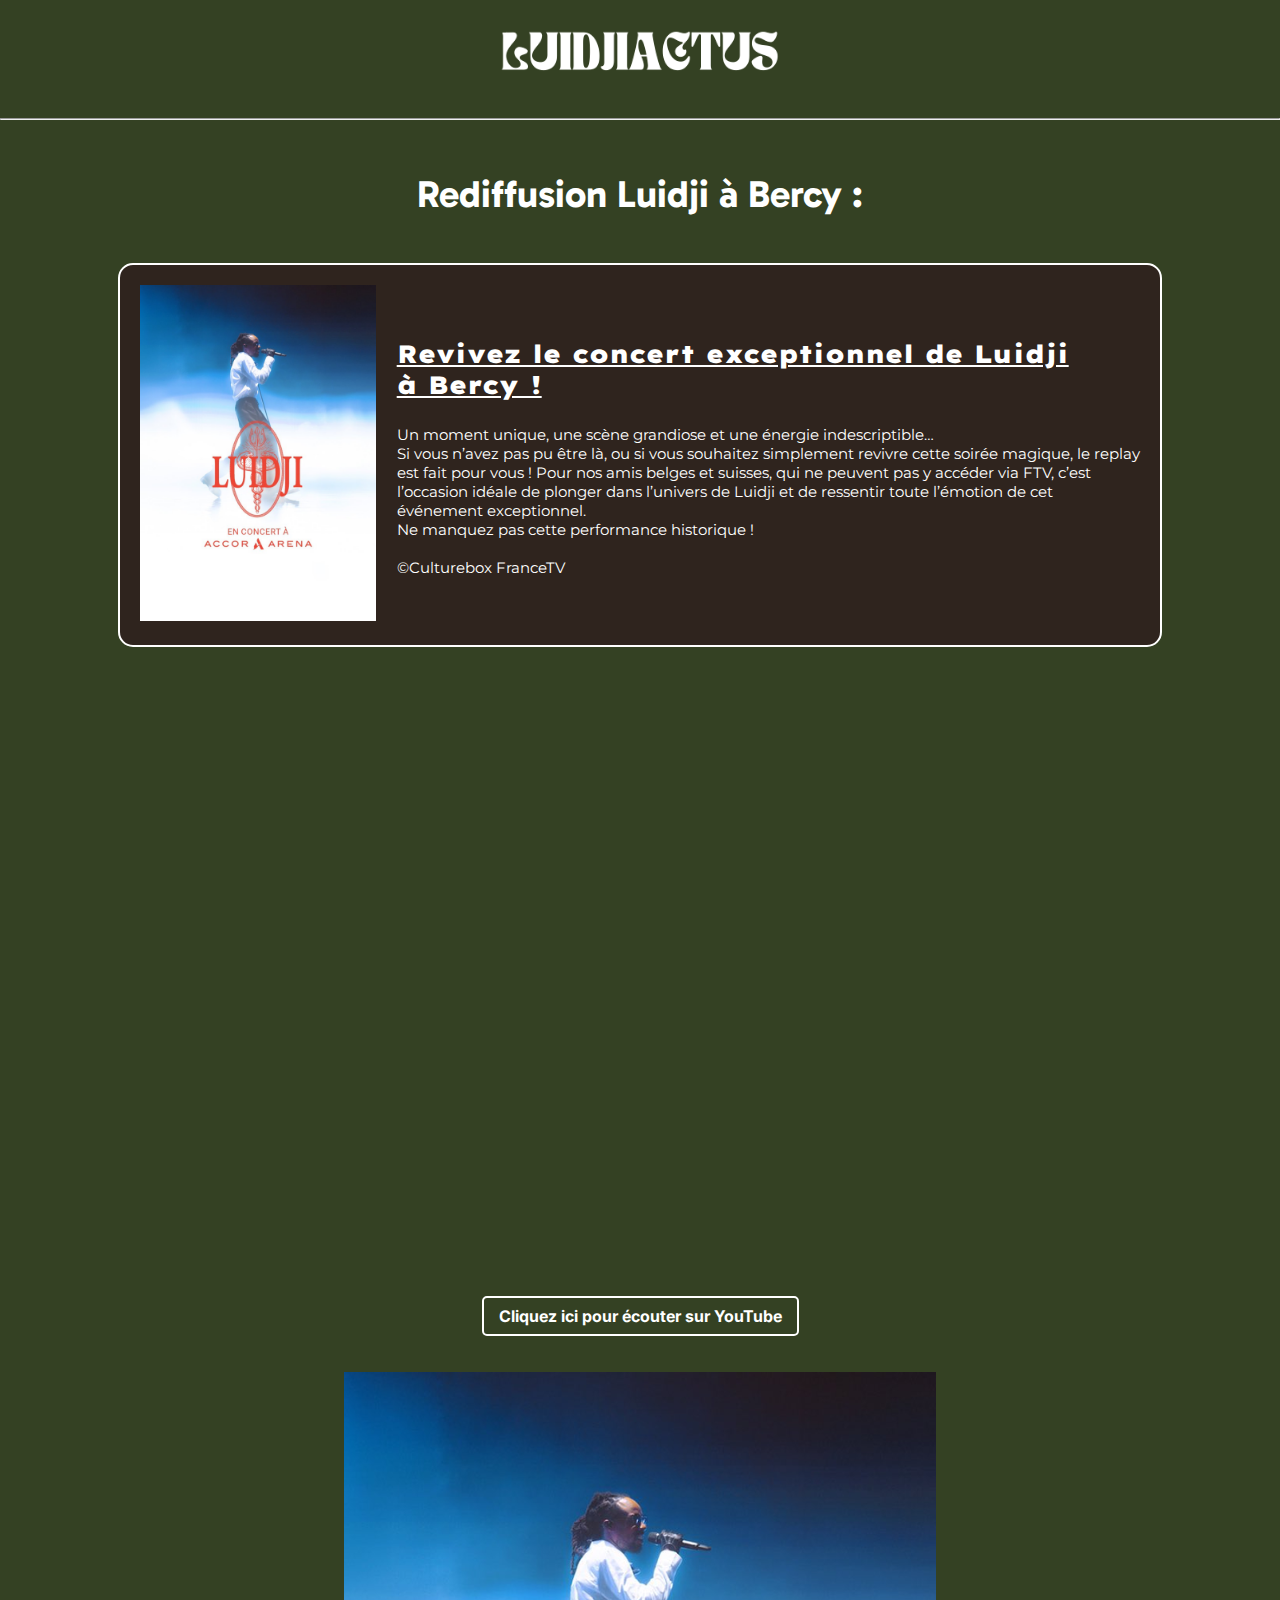
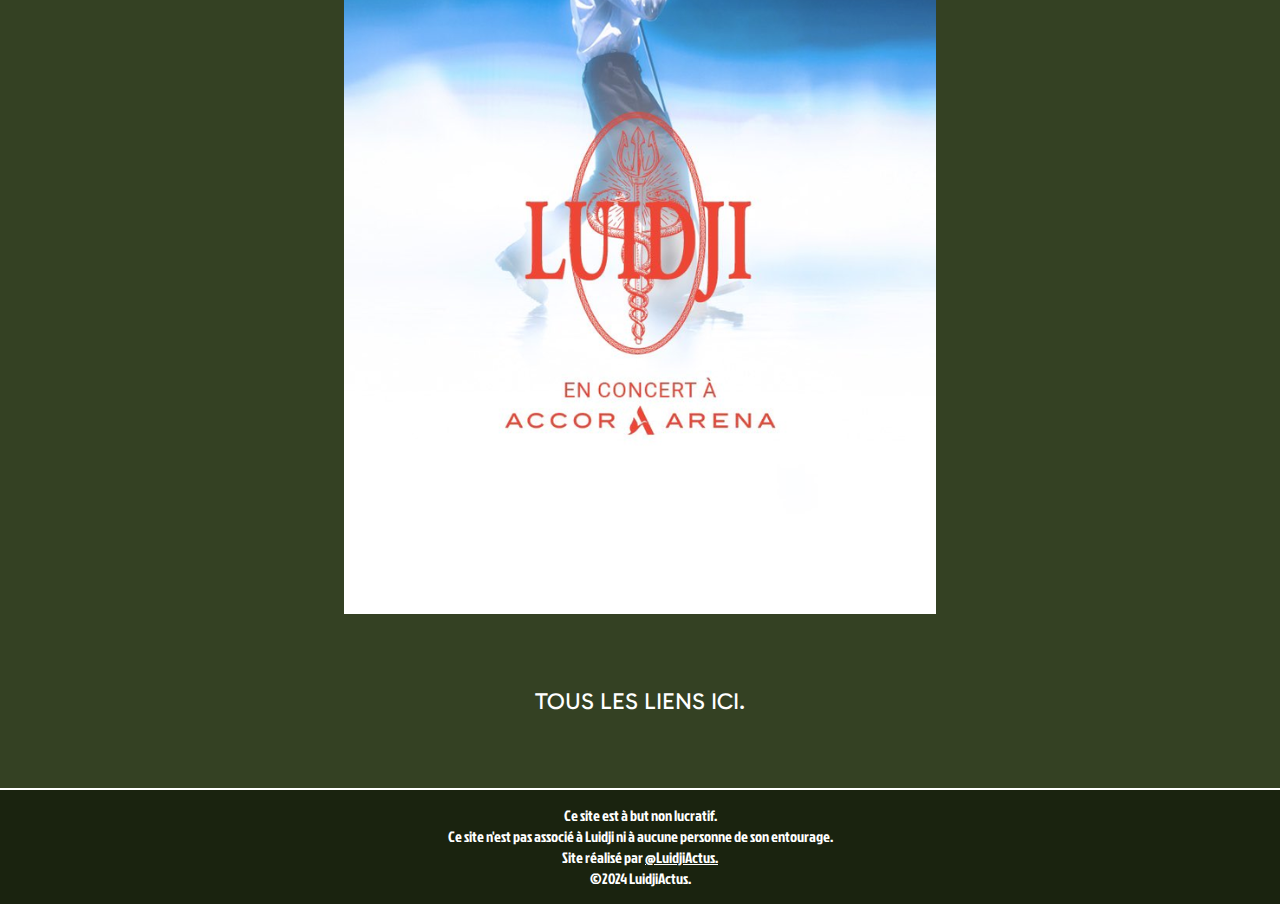
<file: rediff.html>
<!DOCTYPE html>

<html lang="fr">

<html>

<head>

<title>LuidjiActus - Rediffusion Luidji à Bercy</title>
  <meta charset="utf-8" />
  <link rel="stylesheet" href="style.css" type="text/css" />
  <link rel="icon" type="image/png" href="icone.png"/>
  <link rel="preconnect" href="https://fonts.googleapis.com">
  <link rel="preconnect" href="https://fonts.gstatic.com" crossorigin>
  <link href="https://fonts.googleapis.com/css2?family=Exo+2:ital,wght@0,100..900;1,100..900&family=Gabarito:wght@400..900&display=swap" rel="stylesheet">
  <link rel="preconnect" href="https://fonts.googleapis.com">
  <link rel="preconnect" href="https://fonts.gstatic.com" crossorigin>
  <link href="https://fonts.googleapis.com/css2?family=Exo+2:ital,wght@0,100..900;1,100..900&family=Gabarito:wght@400..900&family=Lexend+Exa:wght@100..900&display=swap" rel="stylesheet">
  <link rel="preconnect" href="https://fonts.googleapis.com">
  <link rel="preconnect" href="https://fonts.gstatic.com" crossorigin>
  <link href="https://fonts.googleapis.com/css2?family=Exo+2:ital,wght@0,100..900;1,100..900&family=Gabarito:wght@400..900&family=Lexend+Exa:wght@100..900&family=Montserrat:ital,wght@0,100..900;1,100..900&display=swap" rel="stylesheet">
  <link rel="preconnect" href="https://fonts.googleapis.com">
  <link rel="preconnect" href="https://fonts.gstatic.com" crossorigin>
  <link href="https://fonts.googleapis.com/css2?family=Inter:ital,opsz,wght@0,14..32,100..900;1,14..32,100..900&display=swap" rel="stylesheet">
  <link rel="preconnect" href="https://fonts.googleapis.com">
  <link rel="preconnect" href="https://fonts.gstatic.com" crossorigin>
  <link href="https://fonts.googleapis.com/css2?family=Jockey+One&display=swap" rel="stylesheet">
</head>
  
<body>

  <header>
      <div class="titrepage">
          <a href="index.html" class="image-container"> 
          <img src="luidjilogoblanc.png" alt="luidjilogo" width="auto" height="auto"> </a>
      </div>
  </header>

<div class="marquee-container">
  <HR>
</div>

<br>

<div class="discover-section">
  <h1> Rediffusion Luidji à Bercy : </h1> 
  </div>


  <div id="page-overlay"></div>
  
          <section class="discover-section">
              <div class="rectangle-container">
                  <div class="rounded-rectangle">
                      <a href="">
                          <img src="rediffbercy.png" alt="Image" class="rectangle-image"></a>
                      <div class="rectangle-content">
                          <h2><strong> <u> Revivez le concert exceptionnel de Luidji <br> à Bercy ! </u> </strong></h2>
                          <p class="rectangle-text">Un moment unique, une scène grandiose et une énergie indescriptible… <br>Si vous n’avez pas pu être là, ou si vous souhaitez simplement revivre cette soirée magique, le replay est fait pour vous !
                            Pour nos amis belges et suisses, qui ne peuvent pas y accéder via FTV, c’est l’occasion idéale de plonger dans l’univers de Luidji et de ressentir toute l’émotion de cet événement exceptionnel. <br>
                            Ne manquez pas cette performance historique !
                            
                            <br> <br> ©Culturebox FranceTV</p>
                            
                      </div>
                  </div>
              </div>
          </section>

          <br> <br> <br> <br> <br>

          <div style="display: flex; justify-content: center;">
            <iframe width="840" height="465" src="https://www.youtube.com/embed/fp8mnVqFsZw?si=Ea2QBj1rlo8u7sGj" 
                title="YouTube video player" frameborder="0" 
                allow="accelerometer; autoplay; clipboard-write; encrypted-media; gyroscope; picture-in-picture; web-share" 
                referrerpolicy="strict-origin-when-cross-origin" allowfullscreen>
            </iframe>
        </div>

        <div style="text-align: center;">
          <br> <br> <br> <a class="download-link" href="https://youtu.be/fp8mnVqFsZw" download>Cliquez ici pour écouter sur YouTube</a>
      </div>

      <br> <br>
      <img src="rediffbercy.png" style="display: block; margin: auto;">

      <br><br><br><br>

      <div class="link">
          <button>
              <a href="https://bio.site/luidjiactus" target="_blank" style="color: white; text-decoration: none;">Tous les liens ici.</a>
          </button>
      </div>

      <br><br><br><br>


    <footer>
      <div class="info">
          <p>Ce site est à but non lucratif. <br>
              Ce site n'est pas associé à Luidji ni à aucune personne de son entourage. <br>
              Site réalisé par <a href="https://www.instagram.com/luidjiactus/" target="_blank"; style="color:white" >@LuidjiActus.</a> <br>
              ©2024 LuidjiActus.</p>
      </div>
  </footer>

</body>
</html>
</file>
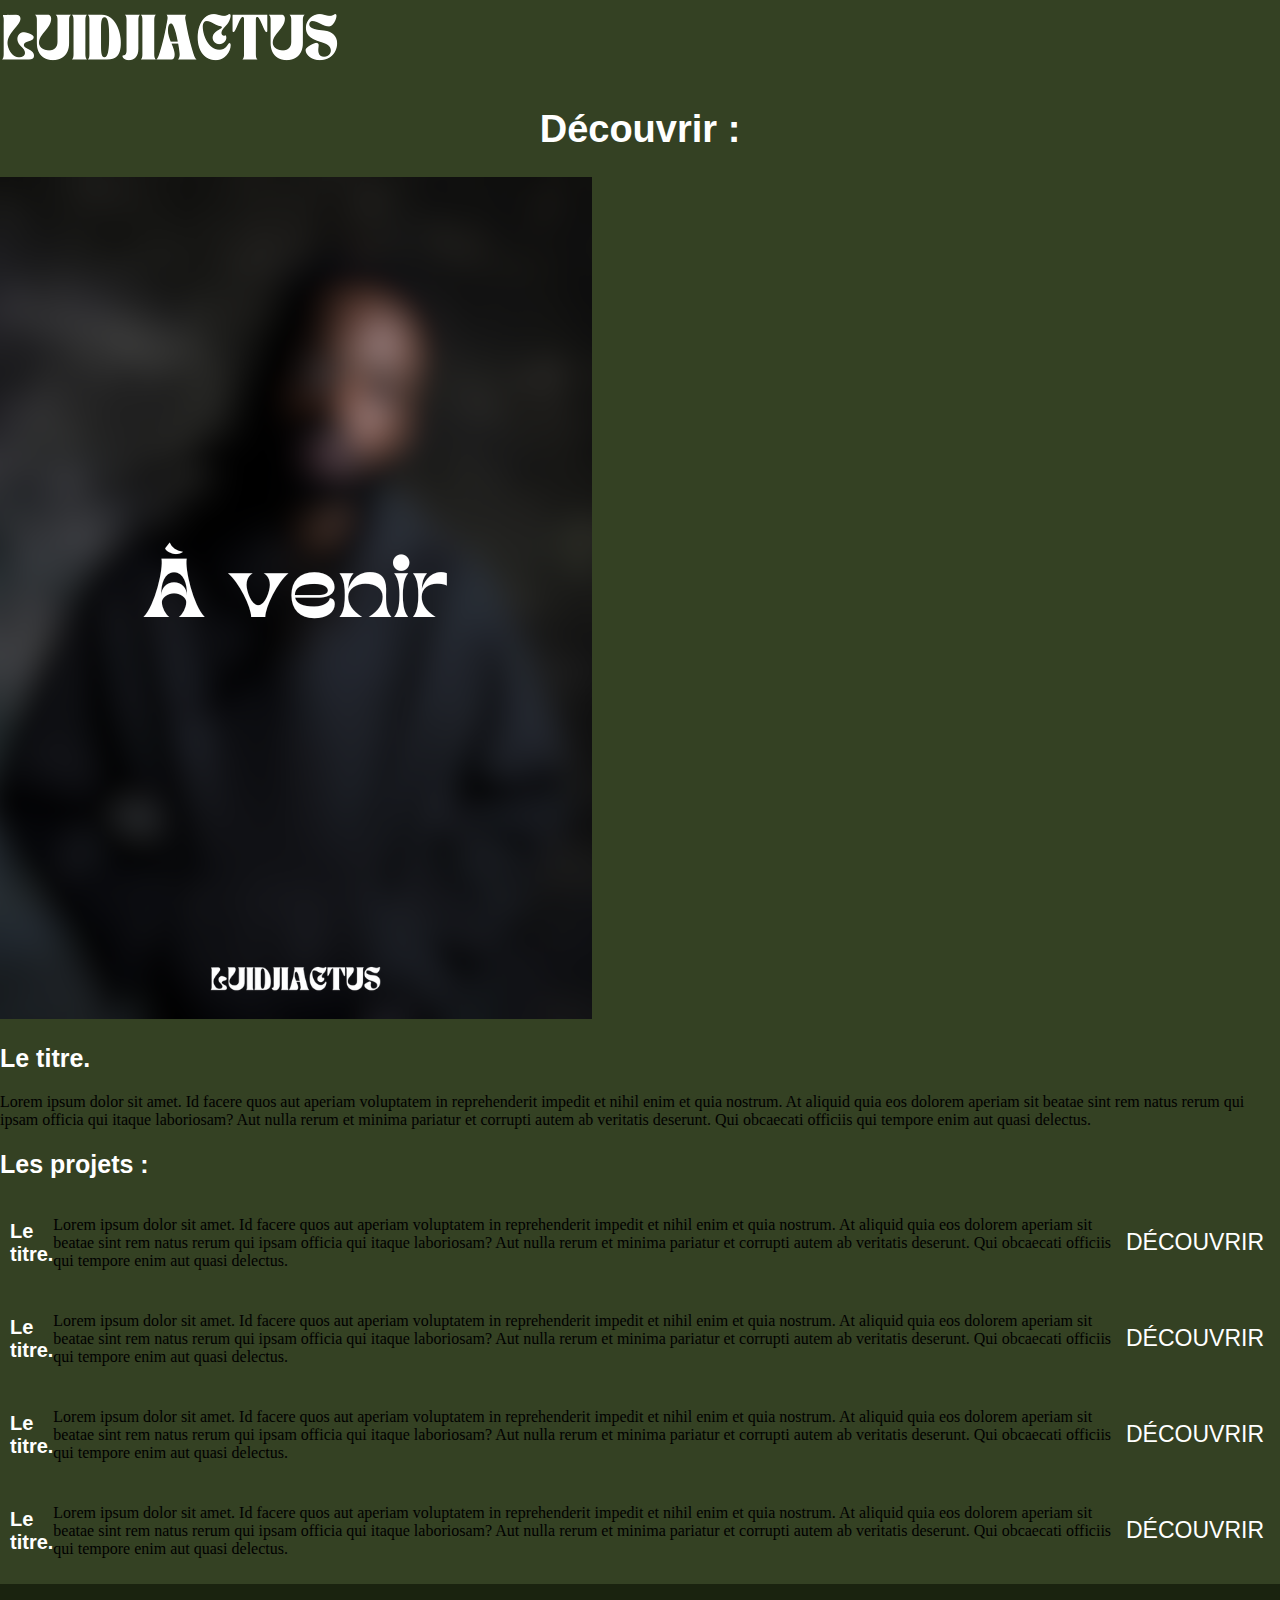
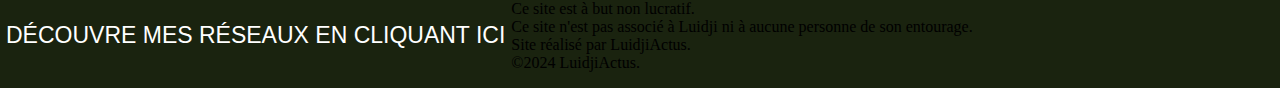
<file: test.html>
<!DOCTYPE html>
<html lang="fr">
<head>
    <meta charset="UTF-8">
    <meta name="viewport" content="width=device-width, initial-scale=1.0">
    <title>LuidjiActus</title>
    <link rel="stylesheet" href="style.css">
</head>
<body>
    <header>
        <img src="luidjilogoblanc.png" alt="LuidjiActus Logo" class="logo">
    </header>

    <main>
        <section class="discover-section">
            <h1>Découvrir :</h1>
            <div class="discover-content">
                <img src="avenir.png" alt="Image à venir" class="discover-image">
                <div class="discover-text">
                    <h2>Le titre.</h2>
                    <p>Lorem ipsum dolor sit amet. Id facere quos aut aperiam voluptatem in reprehenderit impedit et nihil enim et quia nostrum. At aliquid quia eos dolorem aperiam sit beatae sint rem natus rerum qui ipsam officia qui itaque laboriosam? Aut nulla rerum et minima pariatur et corrupti autem ab veritatis deserunt. Qui obcaecati officiis qui tempore enim aut quasi delectus.</p>
                </div>
            </div>
        </section>

        <section class="projects-section">
            <h2>Les projets :</h2>
            <div class="projects-grid">
                <div class="project-card">
                    <h3>Le titre.</h3>
                    <p>Lorem ipsum dolor sit amet. Id facere quos aut aperiam voluptatem in reprehenderit impedit et nihil enim et quia nostrum. At aliquid quia eos dolorem aperiam sit beatae sint rem natus rerum qui ipsam officia qui itaque laboriosam? Aut nulla rerum et minima pariatur et corrupti autem ab veritatis deserunt. Qui obcaecati officiis qui tempore enim aut quasi delectus.</p>
                    <button>Découvrir</button>
                </div>
                <div class="project-card">
                    <h3>Le titre.</h3>
                    <p>Lorem ipsum dolor sit amet. Id facere quos aut aperiam voluptatem in reprehenderit impedit et nihil enim et quia nostrum. At aliquid quia eos dolorem aperiam sit beatae sint rem natus rerum qui ipsam officia qui itaque laboriosam? Aut nulla rerum et minima pariatur et corrupti autem ab veritatis deserunt. Qui obcaecati officiis qui tempore enim aut quasi delectus.</p>
                    <button>Découvrir</button>
                </div>
                <div class="project-card">
                    <h3>Le titre.</h3>
                    <p>Lorem ipsum dolor sit amet. Id facere quos aut aperiam voluptatem in reprehenderit impedit et nihil enim et quia nostrum. At aliquid quia eos dolorem aperiam sit beatae sint rem natus rerum qui ipsam officia qui itaque laboriosam? Aut nulla rerum et minima pariatur et corrupti autem ab veritatis deserunt. Qui obcaecati officiis qui tempore enim aut quasi delectus.</p>
                    <button>Découvrir</button>
                </div>
                <div class="project-card">
                    <h3>Le titre.</h3>
                    <p>Lorem ipsum dolor sit amet. Id facere quos aut aperiam voluptatem in reprehenderit impedit et nihil enim et quia nostrum. At aliquid quia eos dolorem aperiam sit beatae sint rem natus rerum qui ipsam officia qui itaque laboriosam? Aut nulla rerum et minima pariatur et corrupti autem ab veritatis deserunt. Qui obcaecati officiis qui tempore enim aut quasi delectus.</p>
                    <button>Découvrir</button>
                </div>
            </div>
        </section>
    </main>

    <footer>
        <button class="socials-button">Découvre mes réseaux en cliquant ici</button>
        <p>Ce site est à but non lucratif.<br>Ce site n'est pas associé à Luidji ni à aucune personne de son entourage.<br>Site réalisé par LuidjiActus.<br>©2024 LuidjiActus.</p>
    </footer>
</body>
</html>
</file>
<file: style.css>
body, div {
	margin: 0;
	padding: 0;
}

body {
	background-color: #344123;
	align-items: center;
}

.titrepage {
	position: relative;
	width: 100%;
	height: 110px; 
	display: flex;
	justify-content: center;
	align-items: center;
}
  
.titrepage img {
  max-width: 280px; 
  height: auto; 
}

.textedefilant {
	display: inline-block;
	font-family: "Anton", sans-serif;
    width: 99%;
    overflow: hidden;
    color: #FFFFFF; /* Couleur du texte */
}

.marquee {
    display: inline-block;
    white-space: nowrap;
    width: 99%; /* Texte occupera toute la largeur */
    animation: marquee 20s linear infinite;
}

.marquee span {
    padding-right: 100%; /* Assure que le texte ne se termine jamais */
}

@keyframes marquee {
    0% {
        transform: translateX(100%);
    }
    100% {
        transform: translateX(-100%);
    }
}

h1 {
	font-family: "Gabarito", sans-serif;
	color: #FFFFFF;
	text-align: center;
	font-size: 38px;
}

h2 {
	font-family: "Lexend Exa", sans-serif;
	color: #ffffff;
	font-size: 25px;
}

h3 {
	font-family: "Lexend Exa", sans-serif;
	color: #ffffff;
	font-size: 20px;
}



.rectangle-container {
    display: flex;
    justify-content: center; /* Centre horizontalement */
    margin: 20px 0; /* Espace autour du rectangle, optionnel */
    transition : transform 0.4s ease-in-out;   
}

/* .rectangle-container:hover {
    transform: scale(1.1)
} */

.rounded-rectangle {
    display: flex;
    align-items: center;
    width: 1000px; /* Largeur du rectangle */
    padding: 20px; /* Espacement interne */
    background-color: #2F241E; /* Fond marron */
    border: 2px solid white; /* Bordure blanche */
    border-radius: 15px; /* Bords arrondis */
    color: white; /* Couleur du texte */
	margin: 20px;
	margin-right: 90px;
	margin-left: 90px;
}

.rectangle-image {
    width: 120%; /* Largeur de l'image */ 
    margin-right: 15px; /* Espace entre l'image et le contenu */
}


.rectangle-content {
    padding-left: 60px;
    display: flex;
    flex-direction: column;
}

.rectangle-text {
    margin-top: 5px;
    font-size: 15px; /* Taille du texte */
    font-family: "Montserrat", sans-serif;
}

.discover-link {
    text-align: center;
    font-size: 18px;
    color: #ffffff; /* Couleur blanche pour le texte */
    text-decoration: none; /* Enlever la décoration par défaut (soulignement) */
    font-family: "Inter", sans-serif;
}

.projects {
    display: flex; /* Utilise Flexbox pour aligner les projets */
    flex-wrap: wrap; /* Permet aux projets de passer à la ligne si l'espace est insuffisant */
    justify-content: center; /* Centre horizontalement les projets */
    align-items: center; /* Centre verticalement les projets dans le conteneur */
    margin: 20px 0; /* Espace vertical autour de la section */
}

.project-container {
    display: flex; /* Affiche les éléments à l'intérieur du conteneur comme une flexbox */
    flex-wrap: wrap; /* Permet aux cartes de passer à la ligne */
    justify-content: center; /* Centre les cartes */
    width: 100%; /* Utilise toute la largeur disponible */
}

.project-card {
    margin: 10px; /* Espace autour de chaque carte de projet */
    flex: 0 0 calc(50% - 20px); /* Chaque carte prendra 50% de la largeur moins l'espace pour les marges */
    display: flex; /* Permet de traiter le project-card comme un élément flex */
    justify-content: center; /* Centre le contenu à l'intérieur de la carte */
}

.rounded-project {
    display: flex; /* Utiliser flex pour le contenu de la carte */
    width: 500px; /* Largeur du rectangle */
    flex-direction: column; /* Aligne le contenu en colonne */
    align-items: center; /* Centre le contenu horizontalement */
    padding: 20px; /* Espacement interne */
    background-color: #2F241E; /* Fond marron */
    border: 2px solid white; /* Bordure blanche */
    border-radius: 15px; /* Bords arrondis */
    color: white; /* Couleur du texte */
}

.project-text {
    font-size: 13px; /* Taille du texte */
    font-family: "Montserrat", sans-serif;
}

.divider {
    height: 1px; /* Hauteur du trait */
    background-color: white; /* Couleur du trait */
    width: 100%; /* Prend toute la largeur du conteneur */
}

footer {
	display: flex;
	background-color: #1A230F;
	border-top: 1px #ffffff;
}

.info {
	border-top: 2px solid white; /* Bordure blanche */
	font-family: "Jockey One", sans-serif;
	color: #ffffff;
	font-size: 15px;
	text-align: center;
	width: 100%;
}

button {
    font-family: "Gabarito", sans-serif;
	color: #FFFFFF;
	text-align: center;
	font-size: 23px;
    cursor: pointer;
    position: relative;
    border: none;
    background: none;
    text-transform: uppercase;
    transition-timing-function: cubic-bezier(0.25, 0.8, 0.25, 1);
    transition-duration: 400ms;
    transition-property: color;
  }
  
  button:focus,
  button:hover {
    color: #fff;
  }
  
  button:focus:after,
  button:hover:after {
    width: 100%;
    left: 0%;
  }
  
  button:after {
    content: "";
    pointer-events: none;
    bottom: -2px;
    left: 50%;
    position: absolute;
    width: 0%;
    height: 2px;
    background-color: #fff;
    transition-timing-function: cubic-bezier(0.25, 0.8, 0.25, 1);
    transition-duration: 400ms;
    transition-property: width, left;
  }
  
  .link {
    display: flex;
    justify-content: center;
    align-items: center;
  }

  .styled-table {
    width: 80%; /* Ajuste la largeur */
    max-width: 1200px; /* Limite la largeur */
    margin: 20px auto; /* Centre horizontalement */
    border-collapse: collapse;
    background-color: #2F241E;
    color: white;
    border: 2px solid white;
  }
  
  .styled-table th, .styled-table td {
    padding: 15px;
    text-align: center;
    border: 2px solid white;
    font-family: "Montserrat", sans-serif;
  }
  
  .styled-table th {
    background-color: #C18845;
    font-size: 1.2em;
    text-transform: uppercase;
  }
  
  .styled-table tbody tr {
    transition: background-color 0.3s ease;
  }
  
  .styled-table tbody tr:hover {
    background-color: #775c40;
  }
  
  .download-link {
    color: white;
    text-decoration: none;
    background-color: #344123;
    padding: 8px 15px;
    border: 2px solid white;
    border-radius: 5px;
    display: inline-block;
    font-family: "Inter", sans-serif;
    font-weight: bold;
  }
  
  .download-link:hover {
    background-color: #E3CD8B;
    color: black;
    text-decoration: underline;
  }
  
  .tableau {
    font-family: Rubik, sans-serif;
    font-size: 10;
    color: white;
    text-align : center; 
    padding: 15px; 
    display: flex;
    margin: 30px;
}

    .imgtab {
      margin: 1px;
      padding: 1px;
      max-width: 50%;
      height: auto;
      position: relative;
      z-index: 1;
    }
</file>
